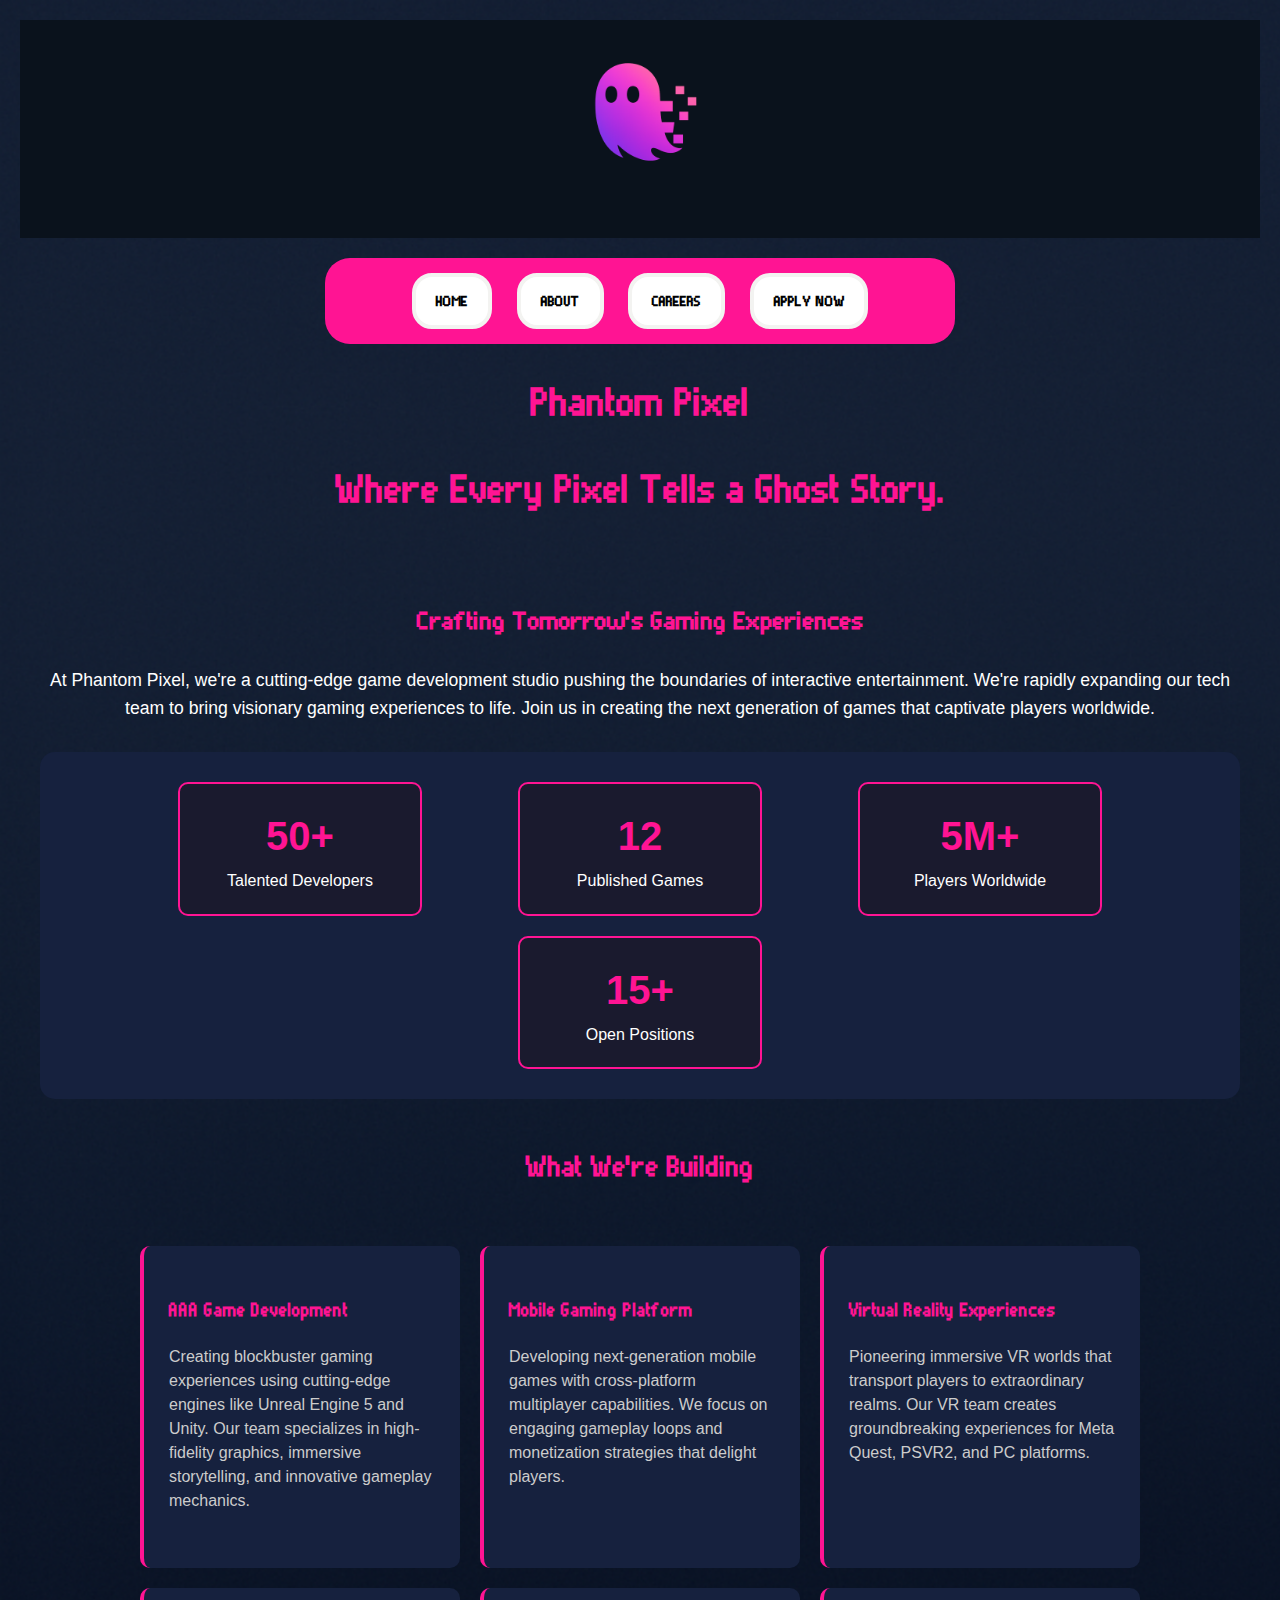
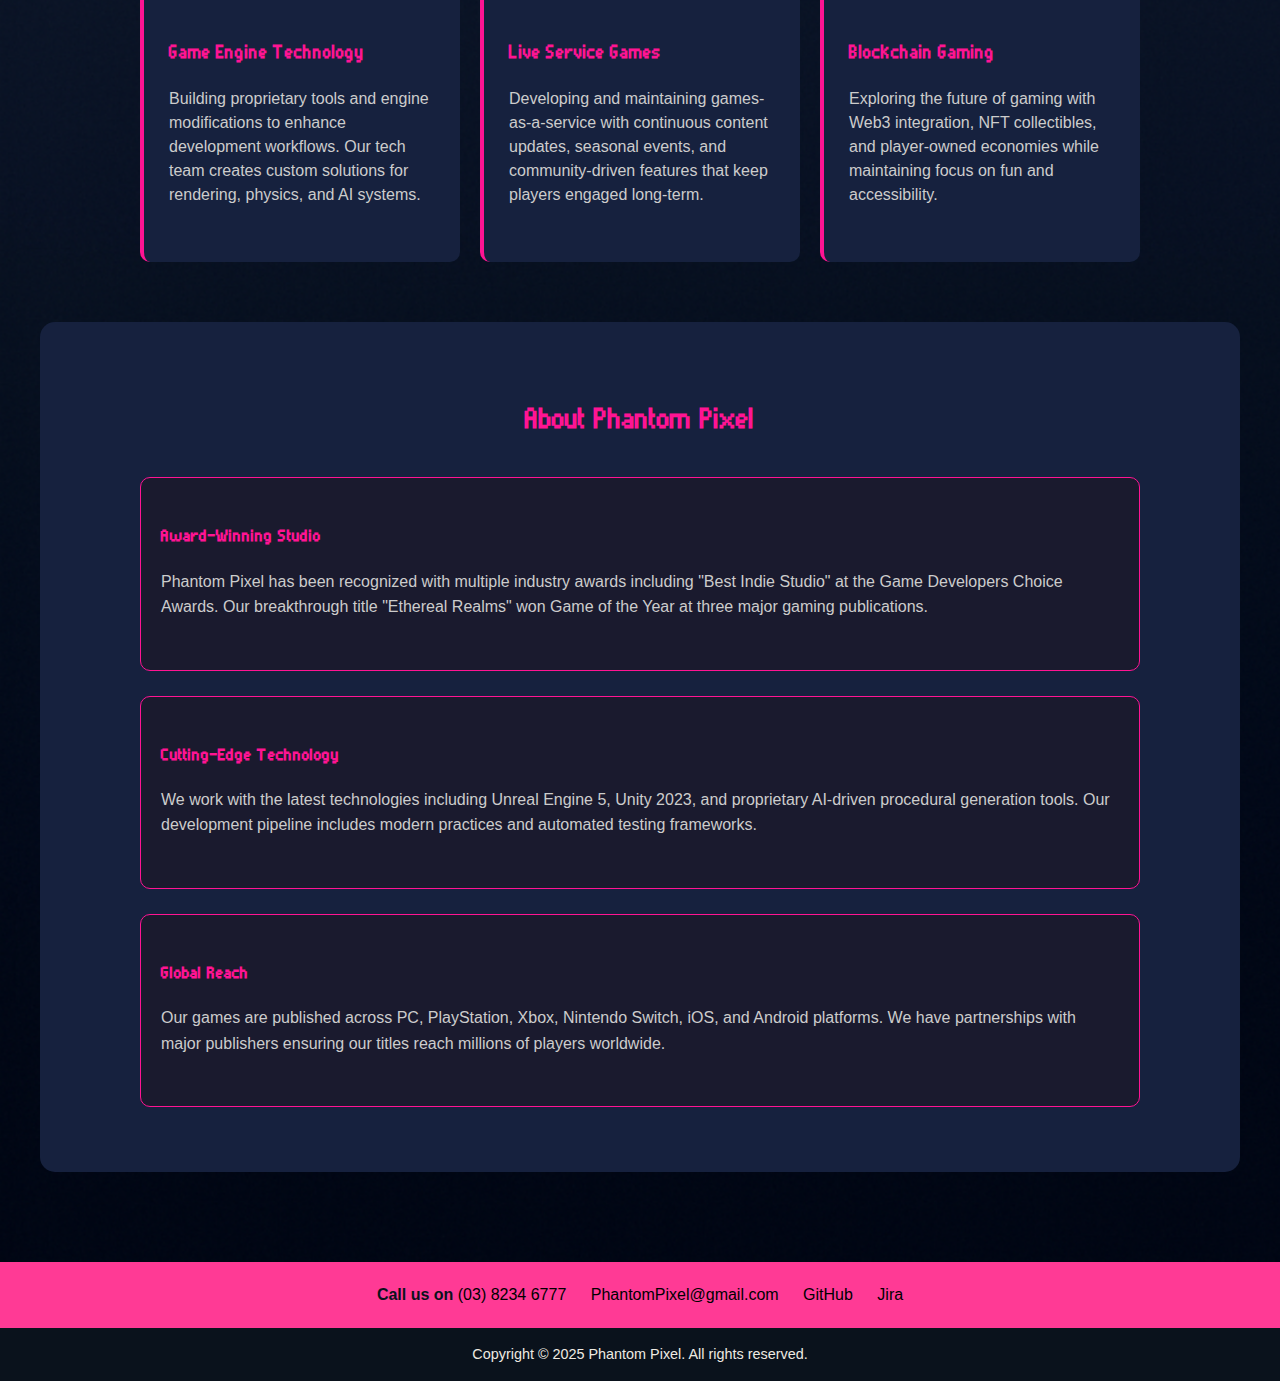
<file: index.html>
<!DOCTYPE html>
<html lang="en">
<head>
  <meta charset="UTF-8">
  <meta name="viewport" content="width=device-width, initial-scale=1.0">
  <meta name="description" content="Recruiting Tech employees for a game development studio">
  <meta name="keywords" content="Tech, Game Development, Careers">
  <meta name="author" content="Phantom Pixel">
  <title>Phantom Pixel</title>

  <link rel="stylesheet" href="styles/styles.css">
  <link rel="stylesheet" href="styles/fonts.css">
</head>
<!-- Content including slogans and all the statistics are generated using gen ai. -->
<body id="indexbody"> <!-- Gave it a unique id so that styling would not overlap. -->
    <header id="header01">
        <div id="logo">
        <a href="index.html"> <img src = "styles/Images/phantompixellogo.png" id = "phantompixellogo" alt = "phantom pixel logo" width="200" /></a>
        </div>
     <nav id="header01nav">
        <a href="index.html" style="font-family: Pixelade; font-size: 18px;">HOME</a>
        <a href="about.html" style="font-family: Pixelade; font-size: 18px;">ABOUT</a>
        <a href="jobs.html" style="font-family: Pixelade; font-size: 18px;">CAREERS</a>
        <a href="apply.html" style="font-family: Pixelade; font-size: 18px;">APPLY NOW</a>
    </nav>
    <h1 id="companytitle">Phantom Pixel</h1>
    <h2 id="slogan">Where Every Pixel Tells a Ghost Story.</h2>
    </header>
<!-- Learn about other tags inside <section> tags https://www.mrc-productivity.com/techblog/?ht_kb=css-tutorial-4-div-and-span-tags -->
    <main>
        <h2>Crafting Tomorrow's Gaming Experiences</h2>
        <p>
            At Phantom Pixel, we're a cutting-edge game development studio pushing the boundaries of interactive entertainment. 
            We're rapidly expanding our tech team to bring visionary gaming experiences to life. Join us in creating 
            the next generation of games that captivate players worldwide.
        </p>

        <section class="stats">
            <div class="container">
                <div class="stats-grid">
                    <div class="stat-item">
                        <span class="stat-number">50+</span>
                        <span class="stat-label">Talented Developers</span>
                    </div>
                    <div class="stat-item">
                        <span class="stat-number">12</span>
                        <span class="stat-label">Published Games</span>
                    </div>
                    <div class="stat-item">
                        <span class="stat-number">5M+</span>
                        <span class="stat-label">Players Worldwide</span>
                    </div>
                    <div class="stat-item">
                        <span class="stat-number">15+</span>
                        <span class="stat-label">Open Positions</span>
                    </div>
                </div>
            </div>
        </section>
        
        <section class="services" >
            <div class="container">
                <h2>What We're Building</h2>
                <div class="services-grid">
                    <div class="service-card">
                        <h3>AAA Game Development</h3>
                        <p>Creating blockbuster gaming experiences using cutting-edge engines like Unreal Engine 5 and Unity. Our team specializes in high-fidelity graphics, immersive storytelling, and innovative gameplay mechanics.</p>
                    </div>
                    <div class="service-card">
                        <h3>Mobile Gaming Platform</h3>
                        <p>Developing next-generation mobile games with cross-platform multiplayer capabilities. We focus on engaging gameplay loops and monetization strategies that delight players.</p>
                    </div>
                    <div class="service-card">
                        <h3>Virtual Reality Experiences</h3>
                        <p>Pioneering immersive VR worlds that transport players to extraordinary realms. Our VR team creates groundbreaking experiences for Meta Quest, PSVR2, and PC platforms.</p>
                    </div>
                    <div class="service-card">
                        <h3>Game Engine Technology</h3>
                        <p>Building proprietary tools and engine modifications to enhance development workflows. Our tech team creates custom solutions for rendering, physics, and AI systems.</p>
                    </div>
                    <div class="service-card">
                        <h3>Live Service Games</h3>
                        <p>Developing and maintaining games-as-a-service with continuous content updates, seasonal events, and community-driven features that keep players engaged long-term.</p>
                    </div>
                    <div class="service-card">
                        <h3>Blockchain Gaming</h3>
                        <p>Exploring the future of gaming with Web3 integration, NFT collectibles, and player-owned economies while maintaining focus on fun and accessibility.</p>
                    </div>
                </div>
            </div>
        </section>

        <section class="company-insights" >
            <div class="container">
                <h2>About Phantom Pixel</h2>
                
                <div class="insight-item">
                    <h3>Award-Winning Studio</h3>
                    <p>Phantom Pixel has been recognized with multiple industry awards including "Best Indie Studio" at the Game Developers Choice Awards. Our breakthrough title "Ethereal Realms" won Game of the Year at three major gaming publications.</p>
                </div>

                <div class="insight-item">
                    <h3>Cutting-Edge Technology</h3>
                    <p>We work with the latest technologies including Unreal Engine 5, Unity 2023, and proprietary AI-driven procedural generation tools. Our development pipeline includes modern practices and automated testing frameworks.</p>
                </div>

                <div class="insight-item">
                    <h3>Global Reach</h3>
                    <p>Our games are published across PC, PlayStation, Xbox, Nintendo Switch, iOS, and Android platforms. We have partnerships with major publishers ensuring our titles reach millions of players worldwide.</p>
                </div>
            </div>
        </section>
    </main>
<!-- Footer sections for links to jira, github,etc -->
    <footer>
        <section class="footerlinks">
            <a href="https://www.swinburne.edu.au" target="_blank"><strong>Call us on</strong> (03) 8234 6777</a>
            <a href="mailto:PhantomPixel@gmail.com">PhantomPixel@gmail.com</a>
            <a href="https://github.com/105964253/Techops-webproject" target="_blank">GitHub</a>
            <a href="https://techops-webproject.atlassian.net/jira/software/projects/SCRUM/summary" target="_blank">Jira</a>
        </section>

        <section class="footerbottom">
            <p>Copyright &copy; 2025 Phantom Pixel. All rights reserved.</p>
        </section>
    </footer>
</body>
</file>
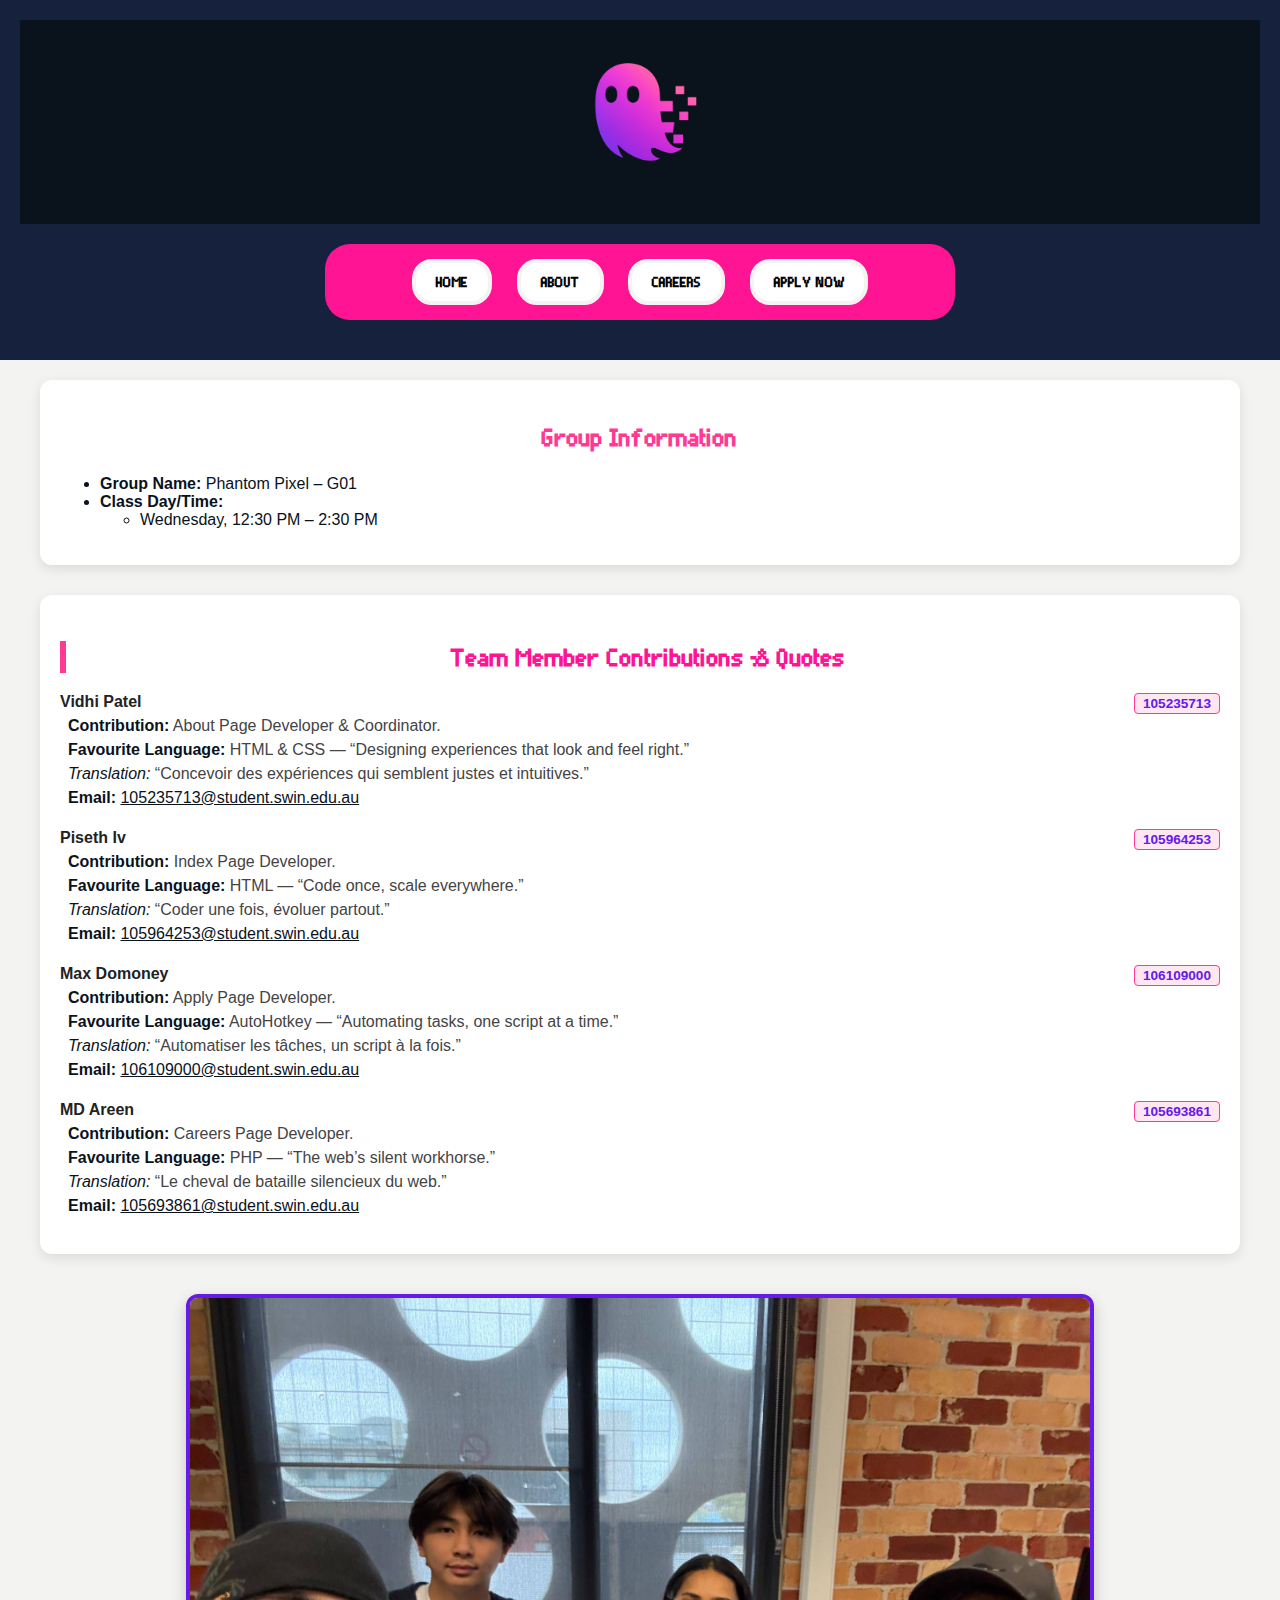
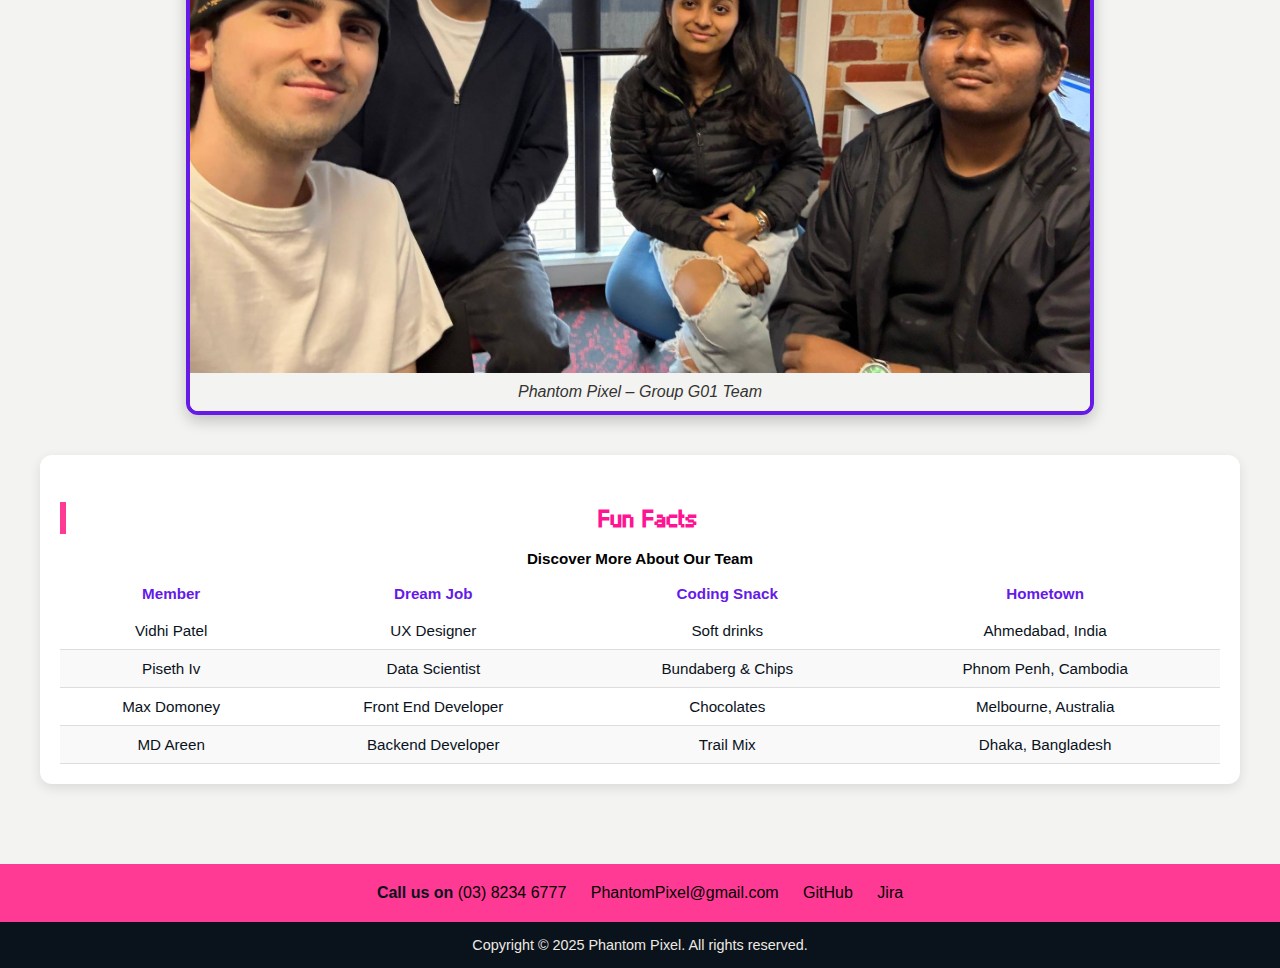
<file: about.html>
<!DOCTYPE html>
<html lang="en">
<head>
  <meta charset="UTF-8">
  <meta name="viewport" content="width=device-width, initial-scale=1.0">
  <meta name="description" content="Recruiting Tech employees for a game development studio">
  <meta name="keywords" content="Tech, Game Development, Careers">
  <meta name="author" content="Phantom Pixel">
  <title>Phantom Pixel</title>

    <link rel="stylesheet" href="styles/styles.css">
    <link rel="stylesheet" href="styles/fonts.css">
</head>

<body>
    <header id="header02">
      <div id="logo">
  <a href="index.html"> <img src="styles/Images/phantompixellogo.png" id="techopslogo" alt="Techops logo" width="200"></a>
      </div >
     <nav id="header01nav">
        <a href="index.html" style="font-family: Pixelade; font-size: 18px;">HOME</a>
        <a href="about.html" style="font-family: Pixelade; font-size: 18px;">ABOUT</a>
        <a href="jobs.html" style="font-family: Pixelade; font-size: 18px;">CAREERS</a>
        <a href="apply.html" style="font-family: Pixelade; font-size: 18px;">APPLY NOW</a>
    </nav>
    </header>
  <!-- Main Content -->
  <main>
    <!-- Group Details -->
    <section class="about-section">
      <h1>Group Information</h1>
      <ul>
        <li><strong>Group Name:</strong> Phantom Pixel – G01</li>
        <li><strong>Class Day/Time:</strong>
          <ul>
            <li>Wednesday, 12:30 PM – 2:30 PM</li>
          </ul>
        </li>
      </ul>
    </section>

    <!-- Team Contributions -->
    <section class="about-section">
      <h2>Team Member Contributions & Quotes</h2>
      <dl class="members">
        <dt>Vidhi Patel <span class="member-id">105235713</span></dt>
        <dd>
          <strong>Contribution:</strong> About Page Developer & Coordinator.<br>
          <strong>Favourite Language:</strong> HTML & CSS — “Designing experiences that look and feel right.”<br>
          <em>Translation:</em> “Concevoir des expériences qui semblent justes et intuitives.”<br>
          <strong>Email:</strong> <a href="mailto:105235713@student.swin.edu.au">105235713@student.swin.edu.au</a>
        </dd>

        <dt>Piseth Iv <span class="member-id">105964253</span></dt>
        <dd>
          <strong>Contribution:</strong> Index Page Developer.<br>
          <strong>Favourite Language:</strong> HTML — “Code once, scale everywhere.”<br>
          <em>Translation:</em> “Coder une fois, évoluer partout.”<br>
          <strong>Email:</strong> <a href="mailto:105964253@student.swin.edu.au">105964253@student.swin.edu.au</a>
        </dd>

        <dt>Max Domoney <span class="member-id">106109000</span></dt>
        <dd>
          <strong>Contribution:</strong> Apply Page Developer.<br>
          <strong>Favourite Language:</strong> AutoHotkey — “Automating tasks, one script at a time.”<br>
          <em>Translation:</em> “Automatiser les tâches, un script à la fois.”<br>
          <strong>Email:</strong> <a href="mailto:106109000@student.swin.edu.au">106109000@student.swin.edu.au</a>
        </dd>

        <dt>MD Areen <span class="member-id">105693861</span></dt>
        <dd>
          <strong>Contribution:</strong> Careers Page Developer.<br>
          <strong>Favourite Language:</strong> PHP — “The web’s silent workhorse.”<br>
          <em>Translation:</em> “Le cheval de bataille silencieux du web.”<br>
          <strong>Email:</strong> <a href="mailto:105693861@student.swin.edu.au">105693861@student.swin.edu.au</a>
        </dd>
      </dl>
    </section>

    <!-- Group Photo -->
    <figure class="team-figure">
      <img src="styles/Images/Groupphoto.jpg" alt="Phantom Pixel Team Group Photo" width="900">
      <figcaption>Phantom Pixel – Group G01 Team</figcaption>
    </figure>

    <!-- Fun Facts -->
    <section class="about-section">
      <h2>Fun Facts</h2>
      <table class="funfacts">
        <caption>Discover More About Our Team</caption>
        <thead>
          <tr>
            <th scope="col">Member</th>
            <th scope="col">Dream Job</th>
            <th scope="col">Coding Snack</th>
            <th scope="col">Hometown</th>
          </tr>
        </thead>
        <tbody>
          <tr>
            <td>Vidhi Patel</td>
            <td>UX Designer</td>
            <td>Soft drinks</td>
            <td>Ahmedabad, India</td>
          </tr>
          <tr>
            <td>Piseth Iv</td>
            <td>Data Scientist</td>
            <td>Bundaberg & Chips</td>
            <td>Phnom Penh, Cambodia</td>
          </tr>
          <tr>
            <td>Max Domoney</td>
            <td>Front End Developer</td>
            <td>Chocolates</td>
            <td>Melbourne, Australia</td>
          </tr>
          <tr>
            <td>MD Areen</td>
            <td>Backend Developer</td>
            <td>Trail Mix</td>
            <td>Dhaka, Bangladesh</td>
          </tr>
        </tbody>
      </table>
    </section>
  </main>

  <!-- Shared Footer -->
  <footer>
        <section class="footerlinks">
            <a href="https://www.swinburne.edu.au" target="_blank"><strong>Call us on</strong> (03) 8234 6777</a>
            <a href="mailto:PhantomPixel@gmail.com">PhantomPixel@gmail.com</a>
            <a href="https://github.com/105964253/Techops-webproject" target="_blank">GitHub</a>
            <a href="https://techops-webproject.atlassian.net/jira/software/projects/SCRUM/summary" target="_blank">Jira</a>
        </section>

        <section class="footerbottom">
            <p>Copyright &copy; 2025 Phantom Pixel. All rights reserved.</p>
        </section>
    </footer>
</body>
</html>
</file>
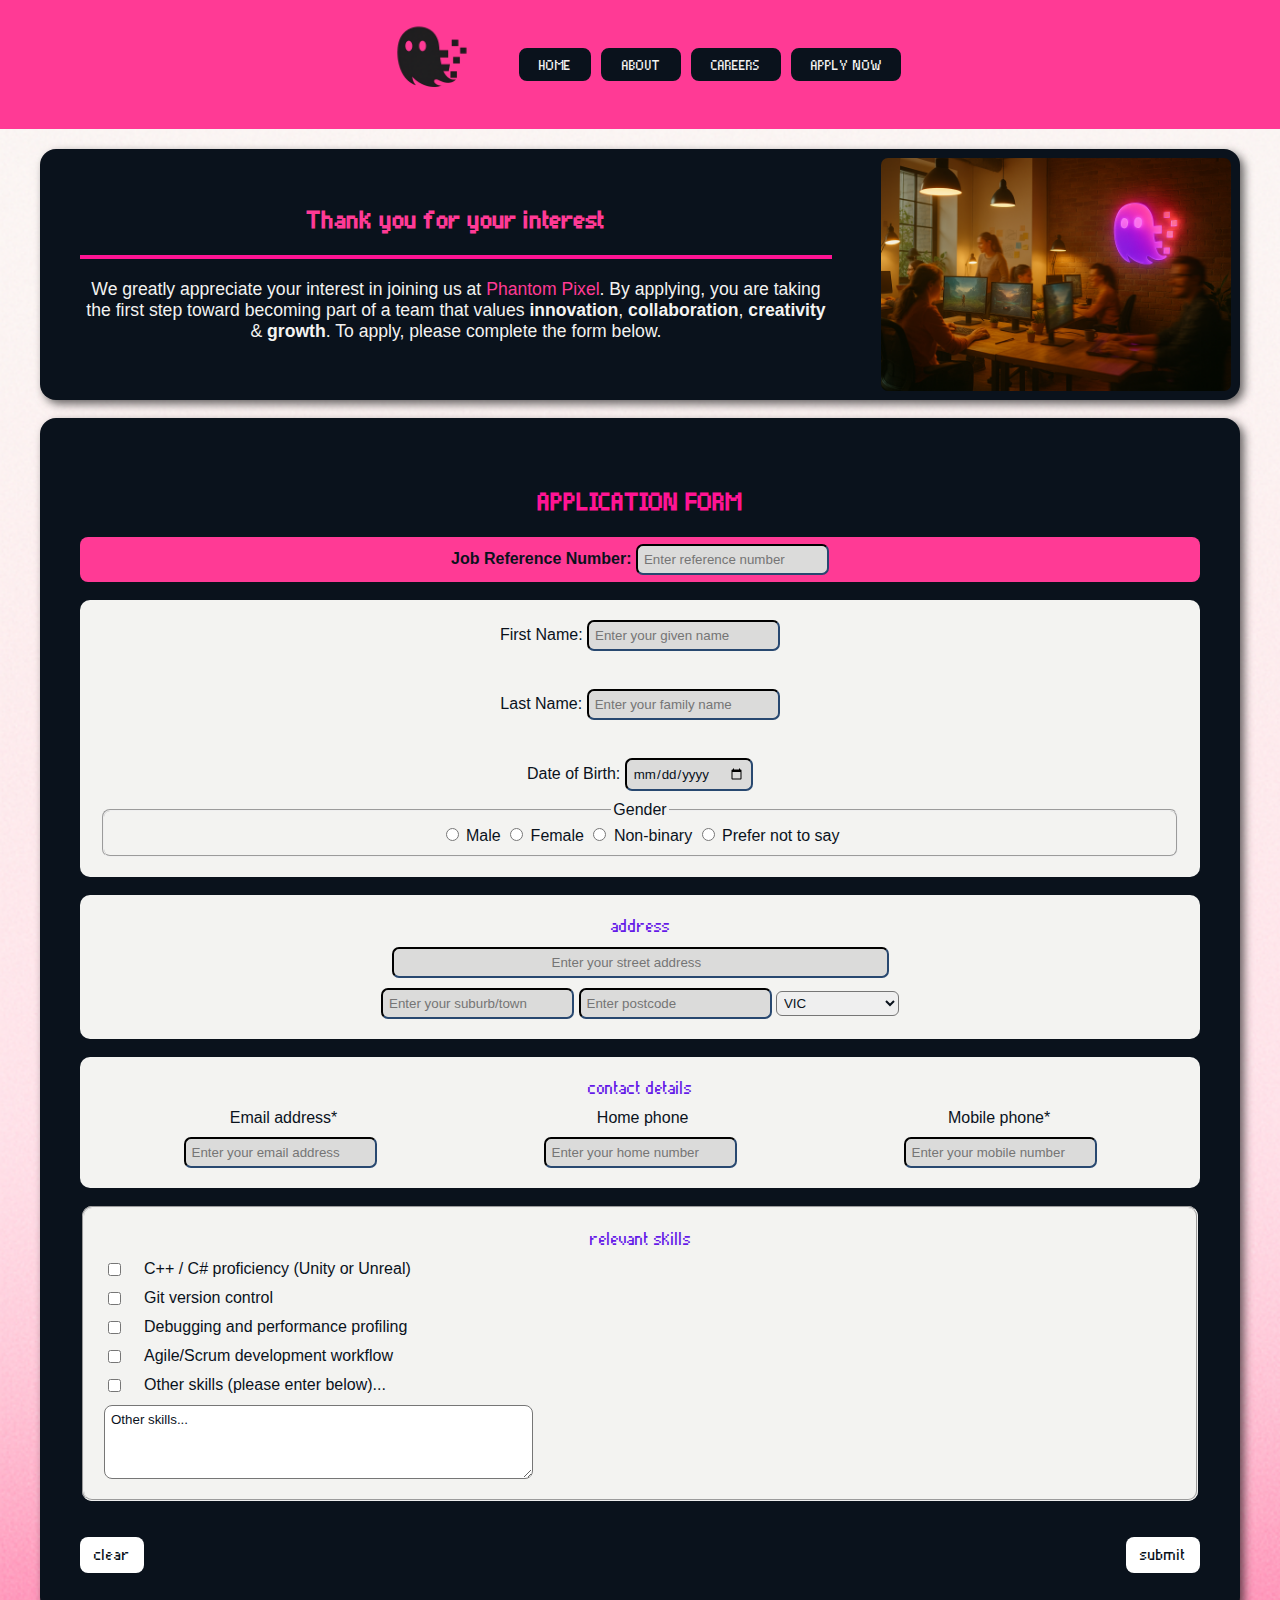
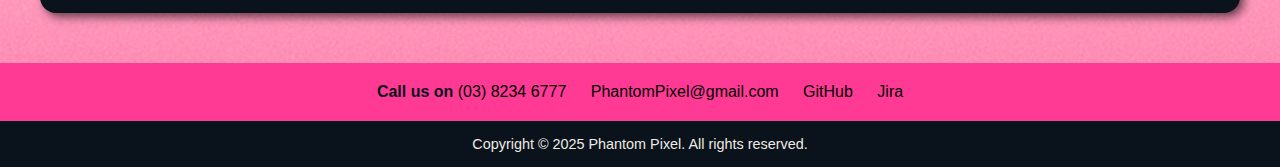
<file: apply.html>
<!DOCTYPE html>
<html lang="en">
<head>
  <meta charset="UTF-8">
  <meta name="viewport" content="width=device-width, initial-scale=1.0">
  <meta name="description" content="Recruiting Tech employees for a game development studio">
  <meta name="keywords" content="Tech, Game Development, Careers">
  <meta name="author" content="Phantom Pixel">
  <title>Phantom Pixel</title>

  <link rel="stylesheet" href="styles/styles.css">
  <link rel="stylesheet" href="styles/fonts.css">

  <style>
        #summary { /* embedded css example - all of which relates to the summary */
            background-color: #0a121c;
            border-radius: 16px;
            display: flex;
            align-items: center;
            box-shadow: 4px 4px 10px rgba(0, 0, 0, 0.6);
        }

        .sumtext{
            color: #f3f3f1;
            padding: 20px 40px 20px 40px;
            flex: 1; /*  text fills remaining space in container */
        }

        .sumtext strong {
            color: #f3f3f1;
        }

        #phantompixeloffice {
            border-radius: 16px;
            height: auto;
            max-width: 350px;
            padding: 9px;
        }
  </style>

</head>

<body id="applybody">
    <header>
        <div id="althead"> <!-- alt header with black logo -->
            <a href="index.html"> <img src = "styles/Images/phantompixellogo_black.png" id = "phantompixellogo" alt = "Phantom Pixel logo" width="125"></a> <!-- image generated with ChatGPT -->
            <nav>
                <a class="altnav" href="index.html" style="font-family: Pixelade; font-size: 18px;">HOME</a> <!-- inline css examples -->
                <a class="altnav" href="about.html" style="font-family: Pixelade; font-size: 18px;">ABOUT</a>
                <a class="altnav" href="jobs.html" style="font-family: Pixelade; font-size: 18px;">CAREERS</a>
                <a class="altnav" href="apply.html" style="font-family: Pixelade; font-size: 18px;">APPLY NOW</a>
            </nav>
        </div>
    </header>

    <main id="applymain">
        <section id="summary"> <!-- short summary above the application form -->
            <div class="sumtext">
                <h2 style="color: #ff3a95;">Thank you for your interest</h2> <!-- inline css examples -->
                <hr style="color: #ff3a95;">
                <p style="color: #f3f3f1;">We greatly appreciate your interest in joining us at <span style="color: #ff3a95;">Phantom Pixel</span>. By applying, you are taking the first step toward becoming part of a team that values <strong>innovation</strong>, <strong>collaboration</strong>, <strong>creativity</strong> &amp; <strong>growth</strong>. To apply, please complete the form below.</p>
            </div>
            <img src = "styles/Images/phantompixeloffice.png" id = "phantompixeloffice" alt = "Phantom Pixel Office" width="350"> <!-- image generated with ChatGPT -->

        </section>

        <br> 

        <section id="jobform"> <!-- form start -->
            <h2>APPLICATION FORM</h2>
            <form action="https://mercury.swin.edu.au/it000000/formtest.php" method="post">

                <div id="jobreference">
                    <label for="jobref"><strong>Job Reference Number:  </strong></label>
                    <input type="text" id="jobref" name="jobref" placeholder="Enter reference number" maxlength="5" pattern="[A-Za-z0-9]{5}" required>
                </div>

                <br>

                <div id="personal">

                    <div id="firstname">
                        <label for="firstN">First Name:  </label> <!-- firstN used as id to style the input field seperately to the div --> 
                        <input type="text" id="firstN" name="firstname" placeholder="Enter your given name" maxlength="20" pattern="[A-Za-z]+" required>
                    </div>

                    <br>
                    
                    <div id="lastname">
                        <label for="lastN">Last Name:  </label> <!-- lastN used as id to style the input field seperately to the div -->
                        <input type="text" id="lastN" name="lastname" placeholder="Enter your family name" maxlength="20" pattern="[A-Za-z]+" required>
                    </div>

                    <br>

                    <div id="dateofbirth">
                        <label for="dob">Date of Birth:  </label>
                        <input type="date" id="dob" name="dob" required>
                    </div>

                    <fieldset id="gender">
                        <legend>Gender</legend>

                        <input type="radio" id="gmale" name="gender" value="Male" required>
                        <label for="gmale">Male</label> <!-- id field include 'g' prefix for each option -->

                        <input type="radio" id="gfemale" name="gender" value="Female">
                        <label for="gfemale">Female</label>

                        <input type="radio" id="gnonbinary" name="gender" value="Non-Binary">
                        <label for="gnonbinary">Non-binary</label>

                        <input type="radio" id="gother" name="gender" value="Other">
                        <label for="gother">Prefer not to say</label>

                        <br>
                    </fieldset>
                </div>

                <br>

                <div id="address">
                    <label class="formtitles">address</label> <!-- formtitles class used for styling each title of each section -->

                    <div id="street">  
                        <label for="staddress"></label>
                        <input type="text" id="staddress" name="address[]" placeholder="Enter your street address" maxlength="40" pattern="[0-9A-Za-z\s.,/-]+" required>
                    </div>

                    <div id="addressdetail"> 
                        <input type="text" id="subtown" name="address[]" placeholder="Enter your suburb/town" maxlength="40" pattern="[0-9A-Za-z\s.,/-]+" required>
                        <input type="text" id="postcode" name="address[]" placeholder="Enter postcode" pattern="[0-9]{4}$" required>
                            <select id="state" name="address[]" required>
                                <option value="" disabled>Please pick one</option>
                                <option value="VIC">VIC</option>
                                <option value="NSW">NSW</option>
                                <option value="QLD">QLD</option>
                                <option value="NT">NT</option>
                                <option value="WA">WA</option>
                                <option value="SA">SA</option>
                                <option value="TAS">TAS</option>
                                <option value="ACT">ACT</option>
                            </select>
                    </div>
                </div>

                <br>

                <div id="contacts">
                    <label class="formtitles">contact details</label>

                    <div id="contactlabel"> <!-- top flexbox row div for contact -->
                        <label for="email">Email address*</label>
                        <label for="hnum">Home phone</label>
                        <label for="pnum">Mobile phone*</label>
                    </div>

                    <div id="contactinput"> <!-- bottom flexbox row div for contacts-->
                        <input type="email" id="email" name="email" placeholder="Enter your email address" required>
                        <input type="text" id="hnum" name="hnum" placeholder="Enter your home number" pattern="[0-9+]{8,12}$">
                        <input type="text" id="pnum" name="pnum" placeholder="Enter your mobile number" pattern="[0-9+]{8,12}$" required>
                    </div>
                </div>

                <br>

                <fieldset id="SkillList">
                    <label class="formtitles">relevant skills</label>

                    <div class="skills">
                        <input type="checkbox" id="skill1" name="skills[]" value="Skill 1">
                        <label for="skill1"> C++ / C# proficiency (Unity or Unreal)</label>
                    </div>

                    <div class="skills">
                        <input type="checkbox" id="skill2" name="skills[]" value="skill 2">
                        <label for="skill2"> Git version control</label>
                    </div> 

                    <div class="skills">
                        <input type="checkbox" id="skill3" name="skills[]" value="skill 3">
                        <label for="skill3"> Debugging and performance profiling</label>
                    </div> 

                    <div class="skills">
                        <input type="checkbox" id="skill4" name="skills[]" value="skill 4">
                        <label for="skill4"> Agile/Scrum development workflow</label>
                    </div> 

                    <div class="skills">
                        <input type="checkbox" id="skillOther" name="skills[]" value="skill other">
                        <label for="skillOther"> Other skills (please enter below)...</label> 
                    </div>

                    <div class="skills">
                        <textarea name="skillcomment" id="skillcomment" rows="4" cols="50">Other skills...</textarea>
                    </div>
                </fieldset>

                <br><br>

                <div id="formbuttons">
                    <input type="submit" value="submit">
                    <input type="reset" value="clear">
                </div>
            </form>
        </section>
    </main>

    <footer>
        <section class="footerlinks">
            <a href="https://www.swinburne.edu.au" target="_blank"><strong>Call us on</strong> (03) 8234 6777</a>
            <a href="mailto:PhantomPixel@gmail.com">PhantomPixel@gmail.com</a>
            <a href="https://github.com/105964253/Techops-webproject" target="_blank">GitHub</a>
            <a href="https://techops-webproject.atlassian.net/jira/software/projects/SCRUM/summary" target="_blank">Jira</a>
        </section>

        <section class="footerbottom">
            <p>Copyright &copy; 2025 Phantom Pixel. All rights reserved.</p>
        </section>
    </footer>
</body>
</file>
<file: styles/styles.css>
/*

filename: PhantomPixelWebProject

author: G01

created: 01/09/2025

last modified: 27/09/2025

description: styles.css for index/apply/about/jobs .html

*/

/* template styling */

body { /* prevents default 8px browser margin */
  margin: 0;
  padding: 0;
  background-color: #f3f3f1;
}


h1 { 
    color: #ff3a95; 
    font-size: 2em;
    text-align: center;
    font-family: Pixelade;
}

* { 
    font-family: Arial, Helvetica, sans-serif; 
}

* {
    color: #0a121c;
}

h2 { 
    color: #ff3a95; 
    font-size: 1.5em; 
    font-family: Pixelade;
}

h3 { 
    color: #651AE8; 
    font-size: 1em;
    font-family: Pixelade;
}

/* main header styling start */
  #logo {
    background-color: #0a121c;
    text-align: center;
  }

  nav {
      text-align: center;
      padding: 10px;
      background-color: #ff3a95;
      font-weight: 510;
  }

  main {
    padding: 20px;
    max-width: 900px;
    margin: auto;
    text-align: left;
  }

  nav a {
      display: inline-block;
      text-decoration: none;
      padding: 0.2em 0.9em;
      margin: 0 3px;
      border: 4px solid #f3f3f1;
      border-radius: 8px;
      background-color: #f3f3f1;
      transition: transform 0.2s; /* sets time for transition specified in nav a:hover */
  }

  nav a:hover {
      border-color: #651AE8;
      transform: scale(1.1); /* scale effect for nav elements when hovering */
      color: #651AE8;
      background-color: #ffffff;
  }


  nav a:active {
    color: #2f4e95;
  }
/* main header styling end */

/* alt header styling start */
  #althead {
    background-color: #ff3a95;
    display: flex;
    flex-direction: row;
    justify-content:center;
    align-items: center;
    gap: 15px;
  }

  .altnav {
    color: #f3f3f1;
    border: 4px solid #0a121c;
    border-radius: 8px;
    background-color: #0a121c;
  }
/* alt header styling end */

/* footer styling start */
  footer {
    background: #ff3a95;  
    text-align: center;
    margin-top: 30px;
  }

  footer .footerlinks {
    padding: 20px;
  }

  footer .footerlinks a {
    color: black;
    text-decoration: none;
    margin: 5px 10px;
  }

  footer .footerbottom {
    background: #0a121c;   
    color: white;          
    padding: 15px;
    text-align: center;
  }

  footer .footerbottom p {
    margin: 0;
    font-size: 0.9em;
    color: #EEEAE2;
  }
/* footer styling end */

/* application page css */
  #applybody {
    min-width: 800px;
    background:url(Images/backgroundfade.png) repeat-x bottom left; /* image generated with ChatGPT */
    background-size: cover; /* stretch the background image to cover the entire page */
  }

  /* form layout start */
    #jobform { 
      color: #f3f3f1;
      text-align: center;
      background-color: #0a121c;
      border-radius: 16px;
      padding: 40px;
      box-shadow: 4px 4px 10px rgba(0, 0, 0, 0.6);
    }

    #jobreference {
      background-color: #ff3a95;
      border-radius: 8px;
      padding: 7px;
    }

    #personal {
      background-color: #f3f3f1;
      border-radius: 10px;
      padding: 20px;
      display: flex;
      justify-content: space-around;
      flex-direction: column;
      gap: 10px;
    }

    #address {
      background-color: #f3f3f1;
      border-radius: 10px;
      padding: 20px;
      display: flex;
      flex-direction: column;
      justify-content: space-evenly;
      gap: 10px;
    }

    #contacts {
      background-color: #f3f3f1;
      border-radius: 10px;
      padding: 20px;
      display: flex;
      flex-direction: column;
      justify-content: space-evenly;
      gap: 10px;
    }

    #contactlabel {
      display: flex;
      justify-content: space-around;
    }

    #contactinput {
      display: flex;
      justify-content: space-around;
    }
    
    #SkillList {
      background-color: #f3f3f1;
      border-radius: 10px;
      padding: 20px;
      display: flex;
      flex-direction: column;
      text-align: center;
      gap: 10px;
    }

    .skills {
      display: flex;
      align-items: center;
      gap: 20px;
    }

    #formbuttons {
      display: flex;
      flex-direction: row-reverse;
      justify-content: space-between;
    }
  /* form layout end */

  /* form styling start */
    input[type="text"] { /* styling for all text type inputs */
      padding: 6px;
      border-radius: 7px;
      border-color: #0a121c;
      background-color: #dbdbda;
    }

    input[type="text"]:focus {
      border-color: #ff3a95;
      background-color: white;
      outline: none; /* remove default blue border that appears */
      box-shadow: 4px 4px 10px rgba(0, 0, 0, 0.4);
    }

    #jobreference :focus {
      border-color: #651AE8; /* focus effect made purple as background is pink */
    }

    input[type="date"] {
      padding: 6px;
      border-radius: 7px;
      border-color: #0a121c;
      background-color: #dbdbda;
    }

    input[type="date"]:focus {
      border-color: #ff3a95;
      background-color: white;
      outline: none; /* remove default blue border that appears */
      box-shadow: 4px 4px 10px rgba(0, 0, 0, 0.4);
    }

    #gender {
      border-radius: 8px;
    }

    input[type="radio"] { /*colour change for the gender radio buttons */
      accent-color: #ff3a95;
    }

    .formtitles {
      font-family: Pixelade;
      color: #651AE8;
      font-size: 22px;
    }

    #staddress {
      padding: 6px 158px;
    }

    #state {
      padding: 3px;
      border-radius: 6px;
    }

    input[type="email"] { /* styling for all text type inputs */
      padding: 6px;
      border-radius: 7px;
      border-color: #0a121c;
      background-color: #dbdbda;
      text-align: left;
    }

    input[type="email"]:focus {
      border-color: #ff3a95;
      background-color: white;
      outline: none; /* remove default blue border that appears */
      box-shadow: 4px 4px 10px rgba(0, 0, 0, 0.4);
    }

    input[type="checkbox"] { /*colour change for the gender radio buttons */
      accent-color: #651ae8;
    }

    #skillcomment {
      padding: 6px;
      border-radius: 8px;
      outline: none;
    }

    input[type="submit"] {
      font-size: 20px;
      font-family: Pixelade;
      border: none;
      border-radius: 8px;
      background-color: #ffffff;
      transition: transform 0.2s; /* same transition as nav elements */
      padding: 8px 14px;
    }

    input[type="submit"]:hover {
      background-color: #ff3a95;
      transform: scale(1.1);
    }

    input[type="reset"] {
      font-size: 20px;
      font-family: Pixelade;
      border: none;
      border-radius: 8px;
      background-color: #ffffff;
      transition: transform 0.2s; /* same transition as nav elements */
      padding: 8px 14px;
      
    }

    input[type="reset"]:hover {
      color: #f3f3f1;
      background-color: #651AE8;
      transform: scale(1.1);
    }
  /* form styling end */
/* application page css end */

/* index page css */
#indexbody 
{
    min-width: 800px;
    background:url(Images/transitionfade.png) repeat-x bottom left; /* Image created from gen ai */
    background-size: cover; /* stretch the background image to cover the entire page */
}

#indexbody {
    font-family: Arial, sans-serif;
    color: white;
    line-height: 1.6;
}

#companytitle {
    font-family: Pixelade;
    font-size: 3em;
    color: #ff1493;
    margin-top: 10px;
    margin-bottom: 10px;
    text-align: center;
}

#slogan {
    font-family: Pixelade;
    font-size: 3em;
    color: #ff1493;
    margin-top: 10px;
    margin-bottom: 0px;
    text-align: center;
}

/* Header styling */
#header01 {
    padding: 20px;
    text-align: center;
}

#header01 img {
    border-radius: 10px;
    margin-bottom: 10px;
}

/* Navigation styling */
#header01nav {
    background-color: #ff1493;
    padding: 15px;
    border-radius: 25px; 
    margin: 20px auto;
    max-width: 600px;
}

#header01nav a {
    color: black;
    text-decoration: none;
    padding: 10px 20px;
    margin: 0 10px;
    background-color: white;
    border-radius: 20px;
    font-weight: bold;
    display: inline-block;
}

#header01nav a:hover {
    background-color: rgba(255,255,255,0.4);
    transform: scale(1.05); /* enlarges the nav button by 5 percent */
}

/* Make the horizontal line pink and thicker */
hr {
    border: 2px solid #ff1493;
    margin: 20px 0;
}

/* Main content styling */
main {
    padding: 20px;
    max-width: 1200px;
    margin: 0 auto;
}

main h2 {
    color: #ff1493;
    font-size: 2em;
    text-align: center;
    margin-bottom: 20px;
}

main p {
    font-size: 1.1em;
    text-align: center;
    margin-bottom: 30px;
    color: white;
}

/* Stats section */
.stats {
    background-color: #16213e;
    padding: 30px;
    border-radius: 15px;
    margin: 30px 0;
}

.container {
    max-width: 1000px;
    margin: 0 auto;
}

.stats-grid {
    display: flex; /* flex grid layout */
    justify-content: space-around;
    flex-wrap: wrap; /*allow item to go to the next line*/
    gap: 20px;
}
 
.stat-item {
    text-align: center;
    background-color: #1a1a2e;
    padding: 20px;
    border-radius: 10px;
    border: 2px solid #ff1493;
    min-width: 200px;
}

.stat-number {
    display: block; /* allow the number to take its own line */
    font-size: 2.5em;
    color: #ff1493;
    font-weight: bold;
}

.stat-label {
    font-size: 1em;
    color: white;
}

/* Services section */
.services {
    margin: 40px 0;
}

.services h2 {
    color: #ff1493;
    font-size: 2.2em;
    text-align: center;
    margin-bottom: 30px;
}

/* Learnt grid layout through https://css-tricks.com/snippets/css/complete-guide-grid/ */
.services-grid {
    display: grid;
    grid-template-columns: repeat(auto-fit, minmax(300px, 1fr)); /* Makes the grid auto fit themself in order of a 300px minimum size */
    gap: 20px; /* Ensure the gaps between the grids are 20px */
    padding: 20px 0;
}

.service-card {
    background-color: #16213e;
    padding: 25px;
    border-radius: 10px;
    border-left: 4px solid #ff1493;
}

.service-card h3 {
    color: #ff1493;
    font-size: 1.4em;
    margin-bottom: 15px;
}

.service-card p {
    color: #cccccc;
    text-align: left;
    font-size: 1em;
    line-height: 1.5;
}

/* Company insights section */
.company-insights {
    background-color: #16213e;
    padding: 40px;
    border-radius: 15px;
    margin: 40px 0;
}

.company-insights h2 {
    color: #ff1493;
    font-size: 2.2em;
    text-align: center;
    margin-bottom: 30px;
}

.insight-item {
    margin-bottom: 25px;
    padding: 20px;
    background-color: #1a1a2e;
    border-radius: 10px;
    border: 1px solid #ff1493;
}

.insight-item h3 {
    color: #ff1493;
    font-size: 1.3em;
    margin-bottom: 10px;
}

.insight-item p {
    color: #cccccc;
    text-align: left;
    font-size: 1em;
}
/* index page css */

/* About Page css start */
#header02 {
    background-color: #16213e;
    padding: 20px;
    text-align: center;
}

.about-section {
  background: #fff;
  padding: 20px;
  margin-bottom: 30px;
  border-radius: 12px;
  box-shadow: 0 4px 12px rgba(0,0,0,0.1);
}

.about-section h2 {
  margin-bottom: 15px;
  border-left: 6px solid #ff3a95;
  padding-left: 10px;
}

/* Team Contributions */
.members dt {
  font-weight: bold;
  margin-top: 1.2rem;
  color: #222;
  display: flow-root;
}

.member-id {
  float: right;
  font-size: 0.85rem;
  background: #ffe6f0;
  border: 1px solid #ff3a95;
  color: #651AE8;
  padding: 2px 8px;
  border-radius: 4px;
}

.members dd {
  margin: 0 0 1rem 0;
  padding-left: 0.5rem;
  color: #444;
  line-height: 1.5;
}

/* Team Photo */
.team-figure {
  margin: 40px auto;
  max-width: 900px;
  border: 4px solid #651AE8;
  border-radius: 12px;
  overflow: hidden;
  box-shadow: 0 6px 15px rgba(0,0,0,0.2);
}

.team-figure img {
  width: 100%;
  display: block;
  height: auto;
}

.team-figure figcaption {
  padding: 10px;
  background: #f3f3f1;
  font-style: italic;
  text-align: center;
  color: #333;
}

/* Fun Facts Table */
table.funfacts {
  width: 100%;
  border-collapse: collapse;
  margin-top: 1rem;
  font-size: 0.95rem;
}

table.funfacts caption {
  caption-side: top;
  font-weight: bold;
  margin-bottom: 0.5rem;
  color: #000000;
  text-align: center;
}

table.funfacts thead th {
  background: #ffffff;
  color: #651AE8;
  padding: 10px;
  text-align: center;
}

table.funfacts tbody td {
  padding: 10px;
  border-bottom: 1px solid #ddd;
  text-align: center;
}

table.funfacts tbody tr:nth-child(even) {
  background: #f9f9f9;
}

table.funfacts tbody tr:hover {
  background: #ffe6f0;
}
/* About Page css ends */

/* jobs page css start */

  #jobsbody main p {
    font-size: 1.1em;
    text-align: center;
    margin-bottom: 30px;
    color: #0a121c;
}

  .jobfield { /* copied from about-section class*/
  background: #fff;
  padding: 20px;
  margin-bottom: 30px;
  border-radius: 12px;
  box-shadow: 0 4px 12px rgba(0,0,0,0.1);
}

  .jobrefnum { /* copied from member-id class */
    text-align: center;
    font-size: 20px;
    background: #ffe6f0;
    border: 1px solid #ff3a95;
    color: #651AE8;
    padding: 2px 8px;
    border-radius: 8px;
  }

  .applybutton { /* styling used similar to nav */
    display: inline-block;
    font-family: Pixelade;
    font-size: 20px;
    text-decoration: none;
    padding: 0.2em 0.9em;
    margin: 0 10px;
    border-radius: 8px;
    color: white;
    border-color: #ff3a95;
    background-color: #ff3a95;
    transition: transform 0.2s; /* sets time for transition specified in nav a:hover */
  }

  .applybutton:hover {
    border-color: #651AE8;
    transform: scale(1.1); /* scale effect for nav elements when hovering */
    color: white;
    background-color: #651AE8;
  }
/* jobs page css end */
</file>
<file: styles/fonts.css>
/*

filename: PhantomPixelWebProject

author: G01

created: 21/09/2025

last modified: 22/09/2025

description: custom font for webpages

*/


@font-face { /* font sourced from dafont.com - created by Astramat */
  font-family: 'Pixelade'; /* custom font added for nav and header styling */
  src: url(fonts/PIXELADE.TTF);
  font-weight: normal;
  font-style: normal;
}
</file>
